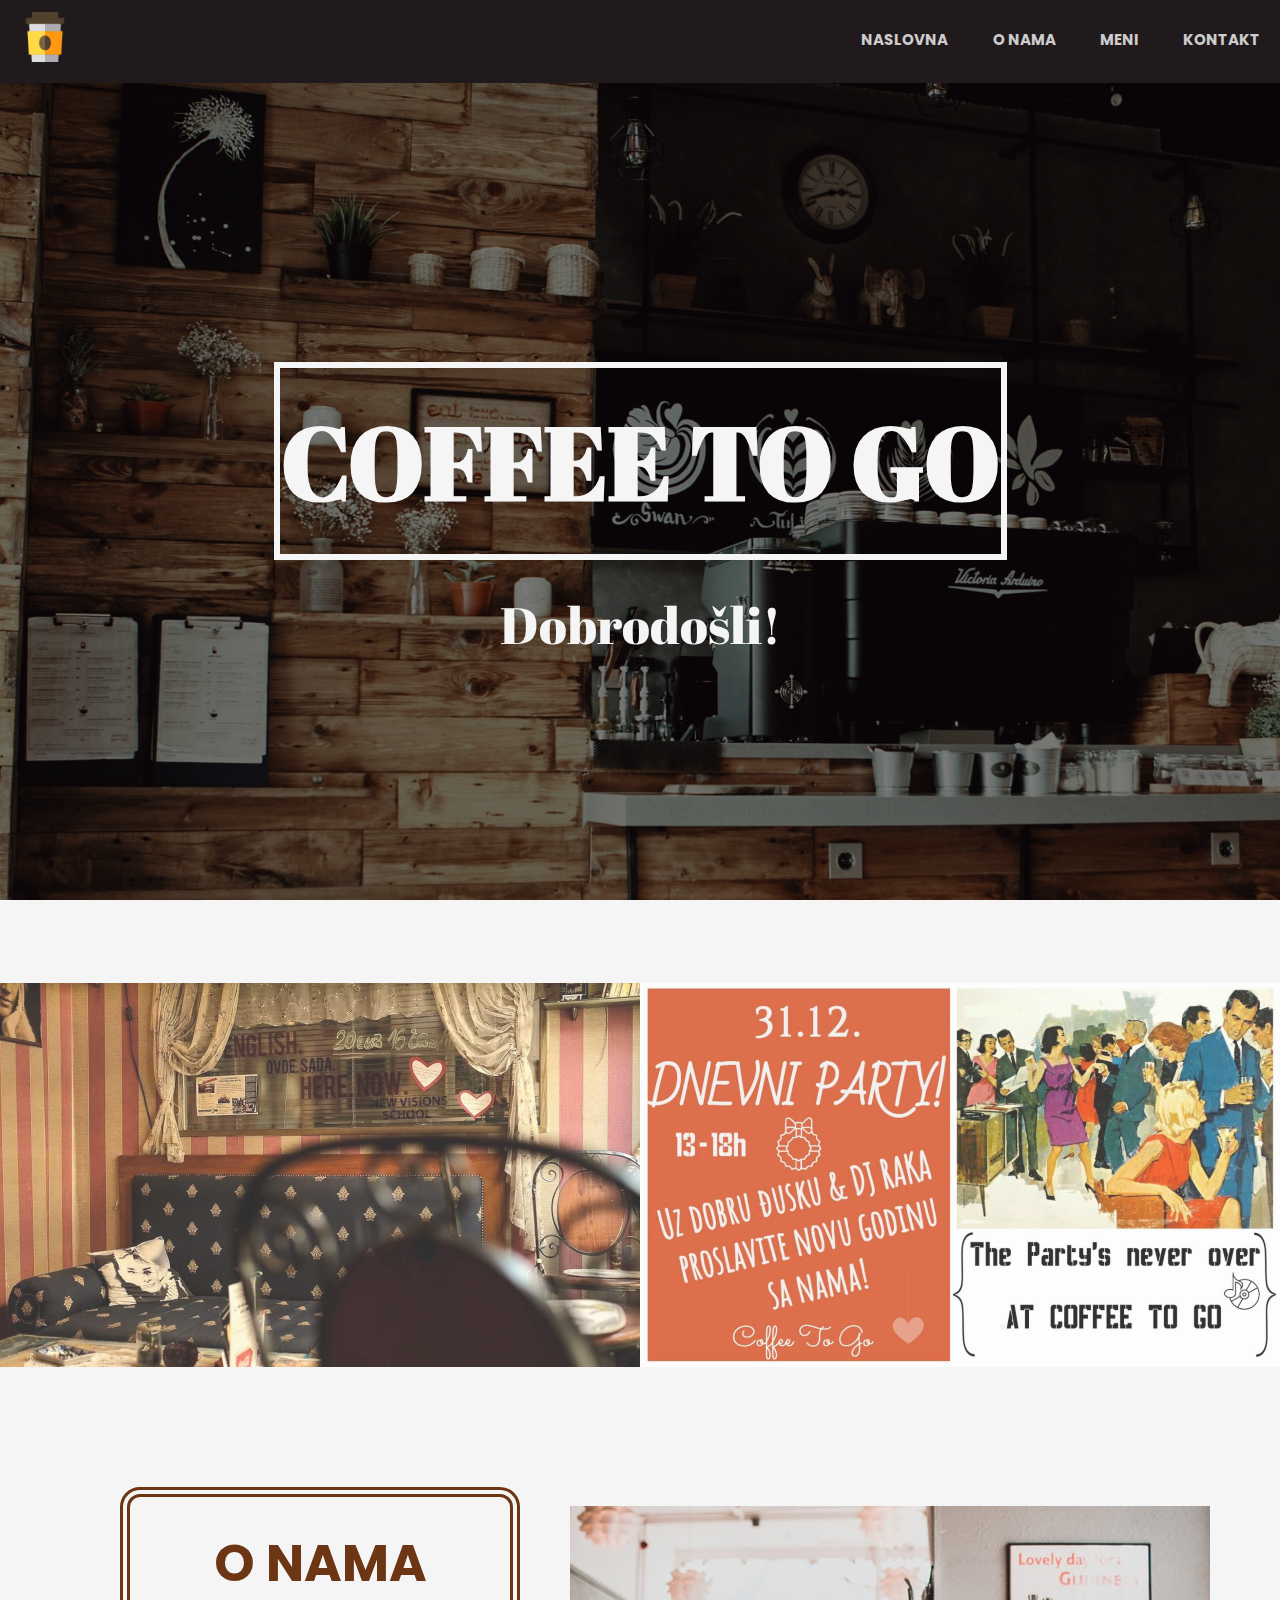
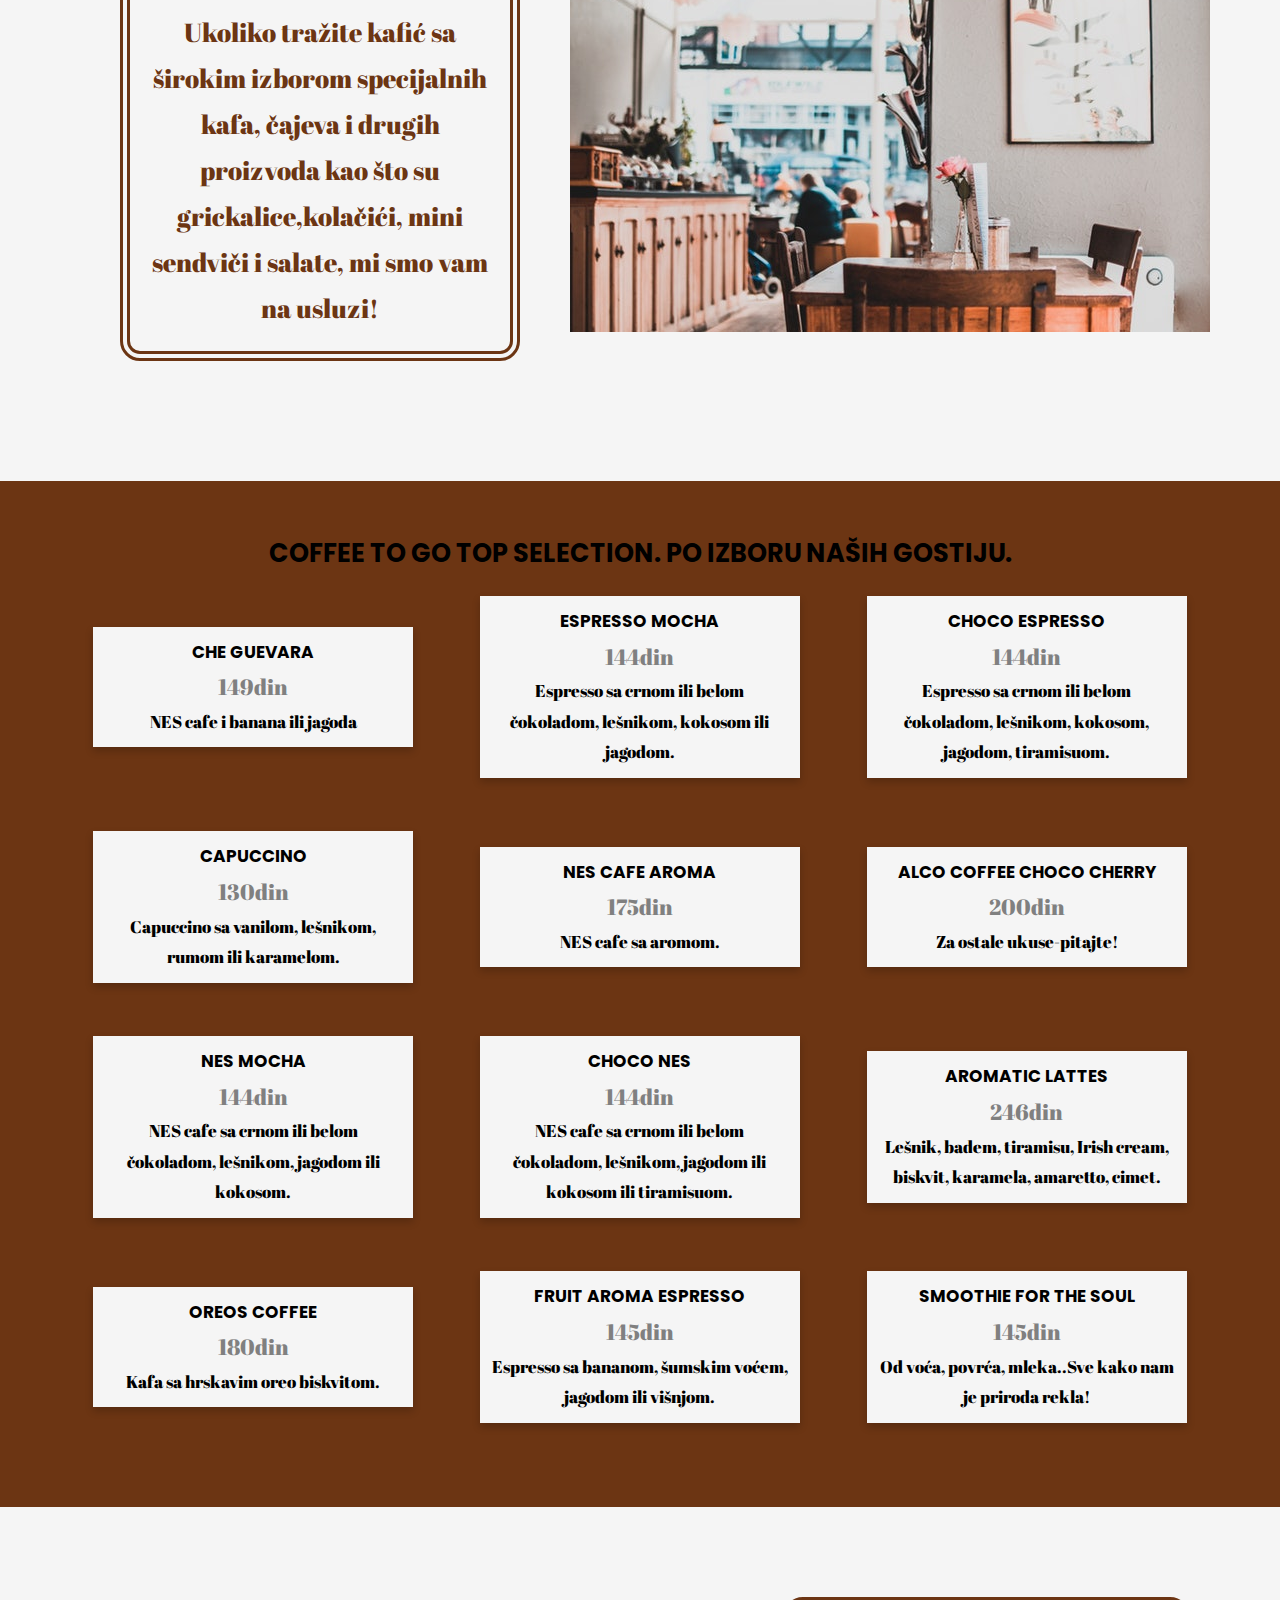
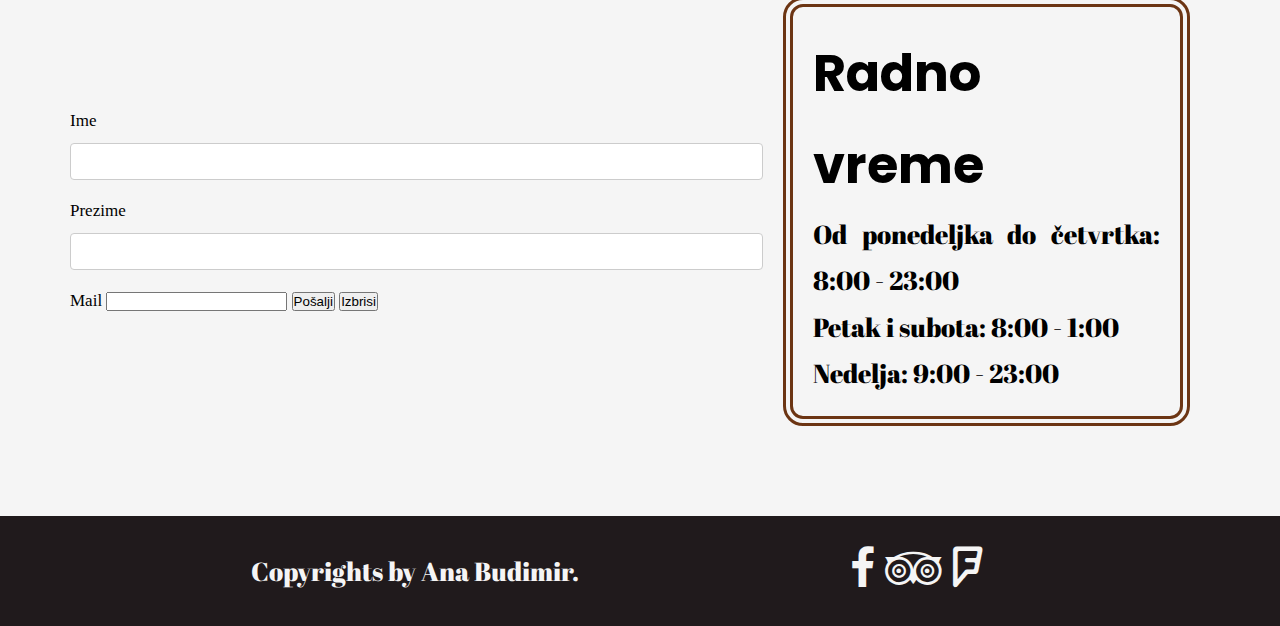
<file: index.html>
<!DOCTYPE html>
<html lang="en">
<head>
    <meta charset="UTF-8">
    <meta name="viewport" content="width=device-width, initial-scale=1.0">
    <meta http-equiv="X-UA-Compatible" content="ie=edge">
    <title>Kafic Coffee To Go</title>
    <link rel="stylesheet" href="style.css">
    <link rel="stylesheet" href="https://cdnjs.cloudflare.com/ajax/libs/font-awesome/4.7.0/css/font-awesome.min.css">
    <link rel="stylesheet" href="https://fonts.googleapis.com/css?family=Abril Fatface">
    <link rel="stylesheet" href="https://fonts.googleapis.com/css?family=Poppins">
</head>

<body>
<nav>
<!--    Desktop navigation-->
    <div class="navbar">
        <img src="images/coffee_logo.png" alt="Coffee cup" class="navlogo">
        <ul class="navigation">
            <li><a href="#">Naslovna</a></li>
            <li><a href="#about">O nama</a></li>
            <li><a href="#menu">Meni</a></li>
            <li><a href="#contact">Kontakt</a></li>
        </ul>
    </div>
<!--    Moblie navigation-->
    <div class="navbartel">
        <img src="images/coffee_logo.png" alt="Coffee cup" class="logotel">
        <ul class="navigationtel">
            <li><a href="#">Naslovna</a></li>
            <li><a href="#about">O nama</a></li>
            <li><a href="#menu">Meni</a></li>
            <li><a href="#contact">Kontakt</a></li>
        </ul>
    </div>
</nav>

<header id="showcase">
    <h1>COFFEE TO GO</h1>
    <p>Dobrodošli!</p>
</header>

<main>
    <section id="services">
        <div id="container">
            <img src="images/newvisions.jpg" alt="Sofa" class="image">
            <div class="overlay">
                <div class="text">New visions skola engleskog jezika!</div>
            </div>
        </div>
        <div id="container1">
            <img src="images/nyparty.jpg" alt="Party" class="image">
            <div class="overlay">
                <div class="text">Samo dobre đuske!</div>
            </div>
        </div>
    </section>

    <section id="about">
        <div id="description">
            <h3>O NAMA</h3>
            <p>Ukoliko tražite kafić sa širokim izborom specijalnih kafa, čajeva i drugih proizvoda kao
                što su grickalice,kolačići, mini sendviči i salate, mi smo vam na usluzi!
            </p>
        </div>
        <div id="drugi">
            <img src="images/pixi.jpeg" alt="Coffee Shop">
        </div>
    </section>

    <section id="menu">
        <h2>COFFEE TO GO TOP SELECTION. PO IZBORU NAŠIH GOSTIJU.</h2>
        <div class="flex-container">
            <div class="card">
                <h4>CHE GUEVARA</h4>
                <p class="price">149din</p>
                <p>NES cafe i banana ili jagoda</p>
            </div>
            <div class="card">
                <h4>ESPRESSO MOCHA</h4>
                <p class="price">144din</p>
                <p>Espresso sa crnom ili belom čokoladom, lešnikom, kokosom ili jagodom.</p>
            </div>
            <div class="card">
                <h4>CHOCO ESPRESSO</h4>
                <p class="price">144din</p>
                <p>Espresso sa crnom ili belom čokoladom, lešnikom, kokosom, jagodom, tiramisuom.</p>
            </div>
        </div>
        <div class="flex-container">
            <div class="card">
                <h4>CAPUCCINO</h4>
                <p class="price">130din</p>
                <p>Capuccino sa vanilom, lešnikom, rumom ili karamelom.</p>
            </div>
            <div class="card">
                <h4>NES CAFE AROMA</h4>
                <p class="price">175din</p>
                <p>NES cafe sa aromom.</p>
            </div>
            <div class="card">
                <h4>ALCO COFFEE CHOCO CHERRY</h4>
                <p class="price">200din</p>
                <p>Za ostale ukuse-pitajte!</p>
            </div>
        </div>
        <div class="flex-container">
            <div class="card">
                <h4>NES MOCHA</h4>
                <p class="price">144din</p>
                <p>NES cafe sa crnom ili belom čokoladom, lešnikom, jagodom ili kokosom.</p>
            </div>
            <div class="card">
                <h4>CHOCO NES</h4>
                <p class="price">144din</p>
                <p>NES cafe sa crnom ili belom čokoladom, lešnikom, jagodom ili kokosom ili tiramisuom.</p>
            </div>
            <div class="card">
                <h4>AROMATIC LATTES</h4>
                <p class="price">246din</p>
                <p>Lešnik, badem, tiramisu, Irish cream, biskvit, karamela, amaretto, cimet.</p>
            </div>
        </div>
        <div class="flex-container">
            <div class="card">
                <h4>OREOS COFFEE</h4>
                <p class="price">180din</p>
                <p>Kafa sa hrskavim oreo biskvitom.</p>
            </div>
            <div class="card">
                <h4>FRUIT AROMA ESPRESSO</h4>
                <p class="price">145din</p>
                <p>Espresso sa bananom, šumskim voćem, jagodom ili višnjom.</p>
            </div>
            <div class="card">
                <h4>SMOOTHIE FOR THE SOUL</h4>
                <p class="price">145din</p>
                <p>Od voća, povrća, mleka..Sve kako nam je priroda rekla!</p>
            </div>
        </div>
    </section>

    <section id="contact">
        <form name="contactform">
            <label for="name">Ime</label>
            <input type="text" id="name" name="name">
            <label for="surname">Prezime</label>
            <input type="text" id="surname" name="surname">
            <label for="email">Mail</label>
            <input type="email" id="email">
            <button type="button">Pošalji</button>
            <button type="button">Izbrisi</button>
        </form>

        <div class="hours">
            <h4>Radno vreme</h4>
            <p>Od ponedeljka do četvrtka: 8:00 - 23:00</p>
            <p>Petak i subota: 8:00 - 1:00</p>
            <p>Nedelja: 9:00 - 23:00</p>
        </div>
    </section>
</main>

<footer>
    <div class="text">Copyrights by Ana Budimir.</div>
    <div class="social">
        <div class="icons">
            <a href="#"><i class="fa fa-facebook fa-2x"></i></a>
            <a href="#"><i class="fa fa-tripadvisor fa-2x"></i></a>
            <a href="#"><i class="fa fa-foursquare fa-2x"></i></a>
        </div>
    </div>
</footer>

<!--Sripts-->
<script src="main.js"></script>

</body>
</html>
</file>
<file: style.css>
*{
    margin: 0;
    padding: 0;
}
html {
    scroll-behavior: smooth;
}
body{
    font-size: 17px;
    line-height: 1.8;
    background: whitesmoke;
}
h1,
h2,
h3,
h4{
    font-family: 'Poppins', sans-serif;
}
p,
.text{
    font-family: 'Abril Fatface', serif;
}
.navbar{
    max-width: 100%;
    margin: auto;
    background-color: #201a1c;
    overflow:hidden;
    padding-bottom:10px;
}
.navigation{
    float: right;
    list-style: none;
    margin-top: 25px;
}
.navigation li{
    display: inline-block;
    margin-bottom: 10px;
}
.navigation a{
    color: #ccc;
    text-decoration: none;
    padding: 7px 20px;
    font-size: 15px;
    font-family: 'Poppins', sans-serif;
    text-transform: uppercase;
    font-weight: bold;
}
.navlogo,
.logotel {
    height: 50px;
    width: auto;
    padding: 12px 0 0 20px;
}
.navigation a:hover{
    color: #6c3513;
}
.navbartel {
    display: none;
}
#showcase {
    background-image: linear-gradient(rgba(0, 0, 0, 0.5), rgba(0, 0, 0, 0.5)),url('images/naslovna.jpeg');
    background-position: center;
    background-size: cover;
    background-repeat: no-repeat;
    background-attachment: fixed;
    min-height: 100vh;
    display:flex;
    flex-direction:column;
    justify-content: center;
    align-items: center;
    text-align: center;
    color: whitesmoke;
    padding: 0 20px;
}
#showcase h1{
    font-size: 8vw;
    font-family: 'Abril Fatface', serif;
    outline-offset: .10rem;
    outline: whitesmoke solid 0.5vw;
    display: inline-block;
}

#showcase p{
    font-size: 4vw;
    padding: 2vw;
}
#showcase p:hover{
    -webkit-animation: animacija1 2s infinite;
    animation: animacija1 2s infinite;
}
@-webkit-keyframes animacija1{
    50% { font-size: 6vw;}
}
@keyframes animacija1{
    50% { font-size: 6vw; }
}
#services{
    display: flex;
    flex-direction: row;
}
#container,
#container1 {
    position: relative;
    width: 50%;

}
#container .image,
#container1 .image {
    width: 100%;
    height: auto;
    display: block;
    opacity: 0.8;
}

#container .overlay,
#container1 .overlay {
    position: absolute;
    bottom: 0;
    left: 0;
    right: 0;
    background-color: #6c3513;
    overflow: hidden;
    width: 100%;
    height: 0;
    transition: .5s ease;
}

#container:hover .overlay,
#container1:hover .overlay {
    height: 100%;
}

#container .text,
#container1 .text {
    white-space: nowrap;
    color: white;
    font-size: 20px;
    position: absolute;
    overflow: hidden;
    top: 50%;
    left: 50%;
    transform: translate(-50%, -50%);
    -ms-transform: translate(-50%, -50%);
}
#about{
    display: flex;
    flex-direction: row;
    margin: 70px;
    align-items: center;
}
#description{
    text-align: center;
    border: 10px double #6c3513;
    border-radius: 20px;
    margin: 50px;
    padding: 20px;
    color: #6c3513;
}
#description h3{
    font-size: 4vw;
}
#description p{
    font-size: 2vw;
}
#drugi{
    animation: animacija2 5s infinite;
    -webkit-animation: animacija2 5s infinite;
}
@keyframes animacija2{
    50% { opacity: 0;}
}
@-webkit-keyframes animacija2{
    50% { opacity: 0;}
}
#menu{
    padding: 50px;
    background: #6c3513;
    text-align: center;
}
.flex-container{
    display: -webkit-flex;
    display: flex;
    flex-direction: row;
    align-items: center;
    height: 200px;
    padding: 10px;
}
.card {
    box-shadow: 0 4px 8px 0 rgba(0, 0, 0, 0.2);
    -webkit-box-shadow: 0 4px 8px 0 rgba(0, 0, 0, 0.2);
    max-width: 300px;
    margin: auto;
    text-align: center;
    font-family: Arial, sans-serif;
    padding: 10px;
    -webkit-flex: 1;
    flex:1;
    background: whitesmoke;
}
.price {
    color: grey;
    font-size: 22px;
}
#contact{
    padding: 70px;
    display: flex;
    flex-direction: row;
    align-items: center;
}
.hours{
    margin: 20px;
    text-align: justify;
    flex:1;
    border: 10px double #6c3513;
    border-radius: 20px;
    padding: 20px;
}
form{
    flex: 2;
    font-size: 1em;
}
.hours h4{
    font-size: 4vw;
}
.hours p{
    font-size: 2vw;
    text-align: justify;
}
input[type="text"], textarea{
    width: 100%;
    padding: 10px;
    border: 1px solid #ccc;
    border-radius: 4px;
    box-sizing: border-box;
    margin-top: 6px;
    margin-bottom: 16px;
    resize: vertical;
}
button[type="submit"]{
    background: #6c3513;
    color: whitesmoke;
    padding: 12px 20px;
    border: none;
    border-radius: 5px;
    cursor: pointer;
}
button[type="submit"]:hover{
    background: #333;
}
footer{
    padding: 5px;
    background: #201a1c;
    color: whitesmoke;
    display: flex;
    flex-direction: row;
    justify-content: center;
    align-items: center;
    font-size: 22px;
    text-align: center;
}
.social{
    padding: 20px;
    flex: 1;
    justify-content: flex-end;
}
.text{
    flex: 2;
    font-size: 2vw;
}
.icons{
    display: flex;
    flex-direction: row;
}
.icons a{
    color: whitesmoke;
    padding: 5px;
}
.icons a:hover{
    color: #6c3513;
}
@media (max-width: 992px){
    .navbar{
        display: none;
    }
    .navbartel{
        position: relative;
        display: inline-block;
        background-color: #201a1c;
        width: 100%;
    }
    .navigationtel{
        display: none;
        position: absolute;
        background-color: whitesmoke;
        min-width: 200px;
        z-index: 1;
    }
    .navigationtel a{
        color:#6c3513;
        padding: 20px 60px;
        text-decoration: none;
        display: block;
        text-align: center;
        font-weight:bold;
        text-transform: uppercase;
    }
    .navigationtel a:hover{
        color: #ccc;
    }
    .navbartel:hover .navigationtel{
        display: block;
    }

    #services{
        -webkit-flex-direction:column;
        flex-direction: column;
    }
    #container,
    #container1{
        width: 100%;
    }
    #about{
        -webkit-flex-direction:column-reverse;
        flex-direction: column-reverse;
    }
    .flex-container, .flex-container, .flex-container, .flex-container{
        -webkit-flex-direction: row;
        flex-direction: row;
        height: auto;
        flex-wrap: wrap;
    }
    .card{
        max-width: 100%;
        height: auto;
        margin: 20px;
    }
}
@media (max-width: 600px) {
    .card{
        max-width: 100%;
        height: auto;
        margin: 20px;
    }
    #about{
        flex-direction: column-reverse;
    }
    #about img{
        max-width: 100%;
        height: auto;
    }
    #contact{
        flex-direction: column;
        text-align: justify;
    }
    footer{
        flex-direction: column-reverse;
        flex-wrap: wrap;
    }
}
</file>
